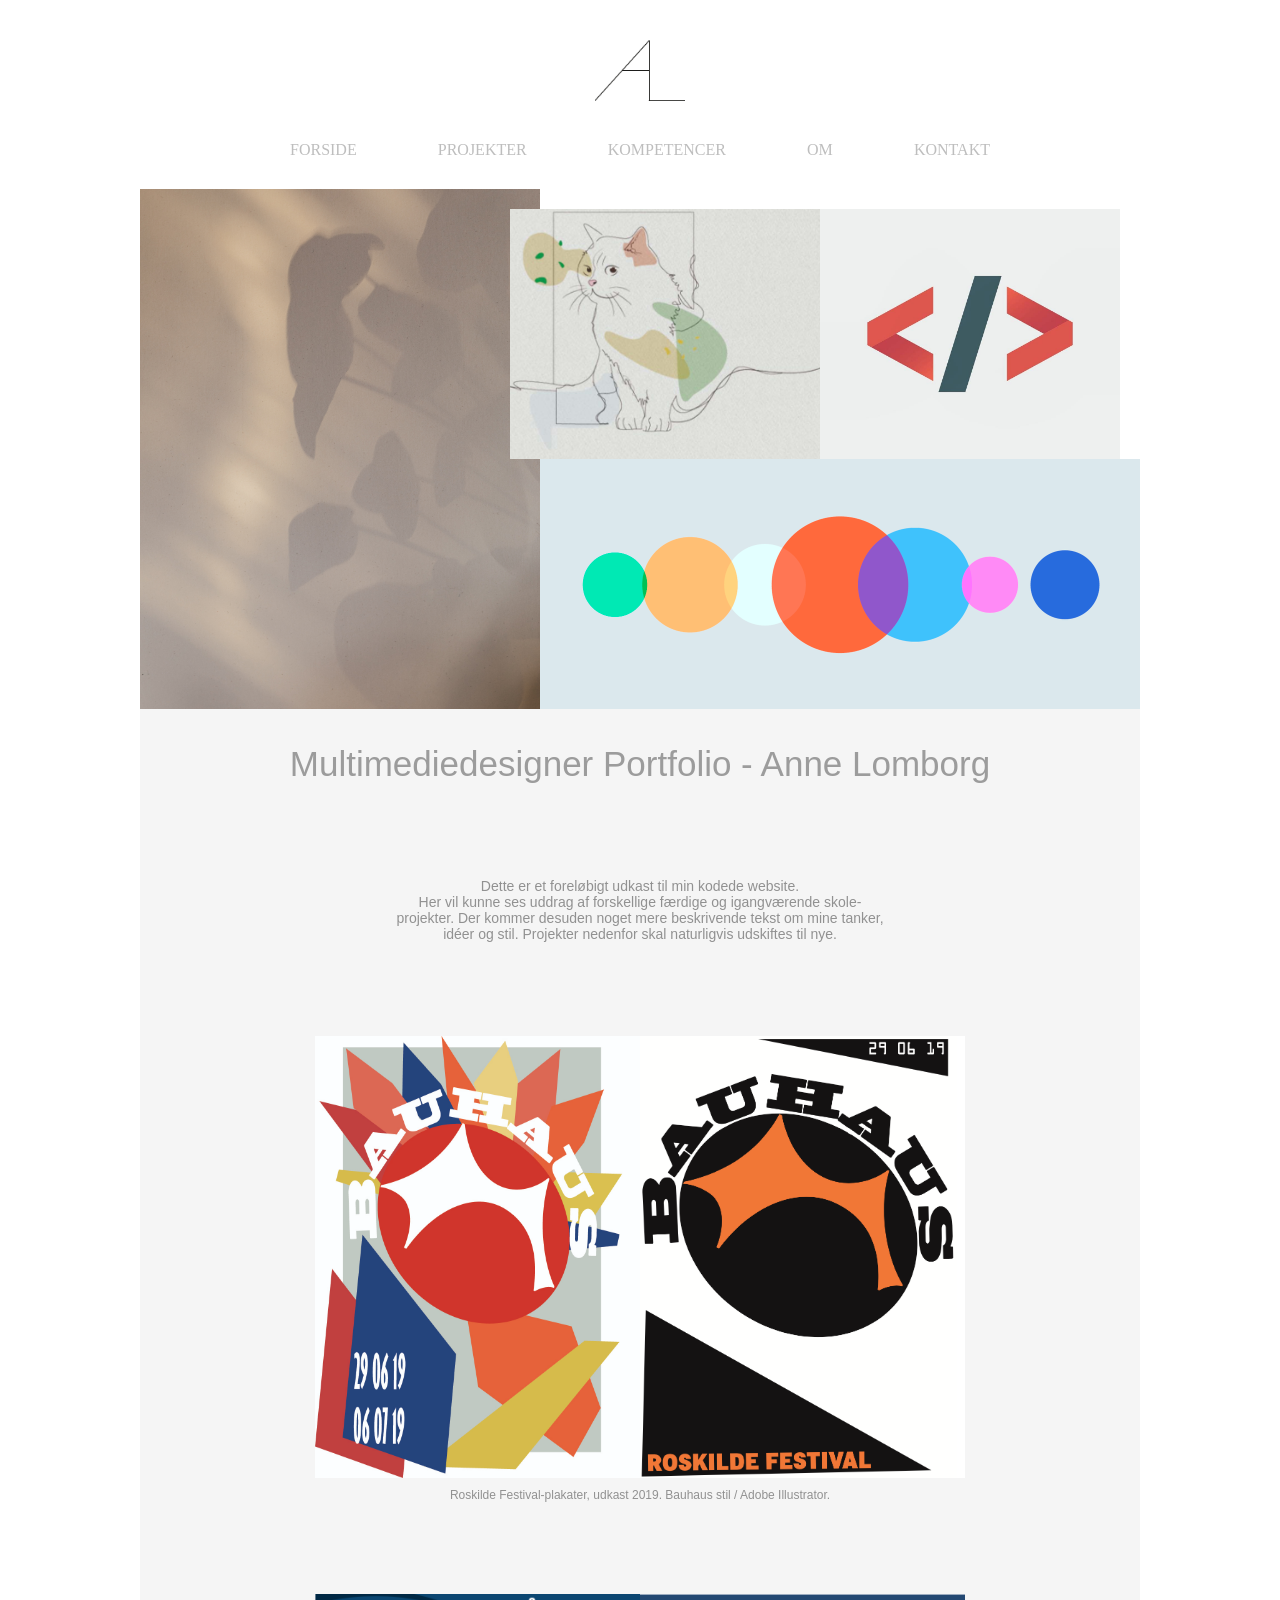
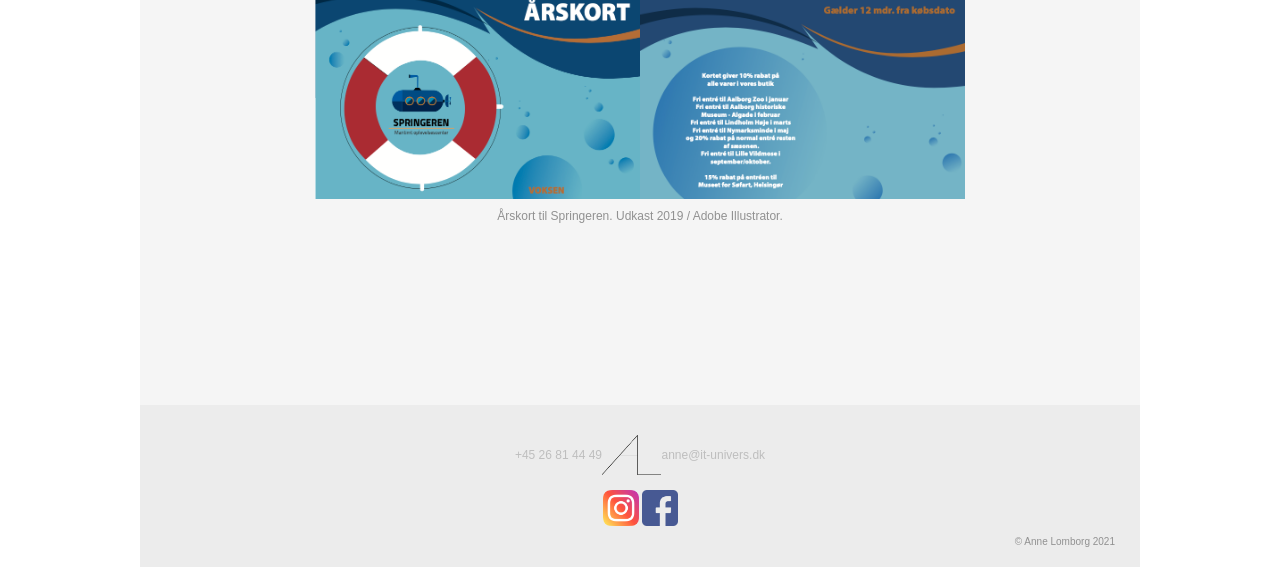
<file: index.html>
<!DOCTYPE html>
<html>
	<head>
		<link rel="stylesheet" href="styles.css"/>
		<meta name="viewport" content="width=device-width, initial-scale=1.0"/>
		<title>Portfolio Anne Lomborg</title>
		<meta charset="utf-8" />
	</head>
	<body>
		<img src="img/logoAL.png" id="logo"/>
	
		<nav id="links">
			<a href="index.html">FORSIDE</a>
			<a href="projekter.html">PROJEKTER</a>
			<a href="kompetencer.html">KOMPETENCER</a>
			<a href="om.html">OM</a>
			<a href="kontakt.html">KONTAKT</a>
		</nav>
		<div id="grid">
			<div id="item1"></div>
			<div id="item2"></div>
			<div id="item3"></div>
			<div id="item4"></div>
		</div>
<main>
		<div>
			<h1 style="text-align:center">Multimediedesigner Portfolio - Anne Lomborg</h1>
		</div>
	<div class="billedetekst1">
		<p>Dette er et foreløbigt udkast til min kodede website. <br>Her vil kunne ses uddrag af forskellige færdige og igangværende skole-projekter. Der kommer desuden noget mere beskrivende tekst om mine tanker,<br> idéer og stil. Projekter nedenfor skal naturligvis udskiftes til nye.	
		</p>
	</div>
	<div class="springeren-billeder">
		<img src="img/bauhaus1.jpg">
		<img src="img/bauhaus2.jpg">
	</div>
		<div class="billedetekst2">
			<p>Roskilde Festival-plakater, udkast 2019. Bauhaus stil / Adobe Illustrator.</p>
	</div>
	<div class="springeren-billeder">
		<img src="img/springeren1.jpg">
		<img src="img/springeren2.jpg">
	</div>
	<div class="billedetekst2">
		<p>Årskort til Springeren. Udkast 2019 / Adobe Illustrator.</p>
</div>
</main>
	<footer>
		<div class="footer-tekst">
				<a href="tel:+4426814449">+45 26 81 44 49</a>
				<img src="img/logoAL.png" class="footer-logo"/>
				<a href="mailto:anne@it-univers.dk">anne@it-univers.dk</a>
		</div>
			<div class="socialicons">
				<img src="img/instagram.png">
				<img src="img/facebook.png">
			</div>
			<div class="copyright">
				<p>&copy; Anne Lomborg 2021</p>
			</div>
		</footer>
	</body>
</html>
</file>
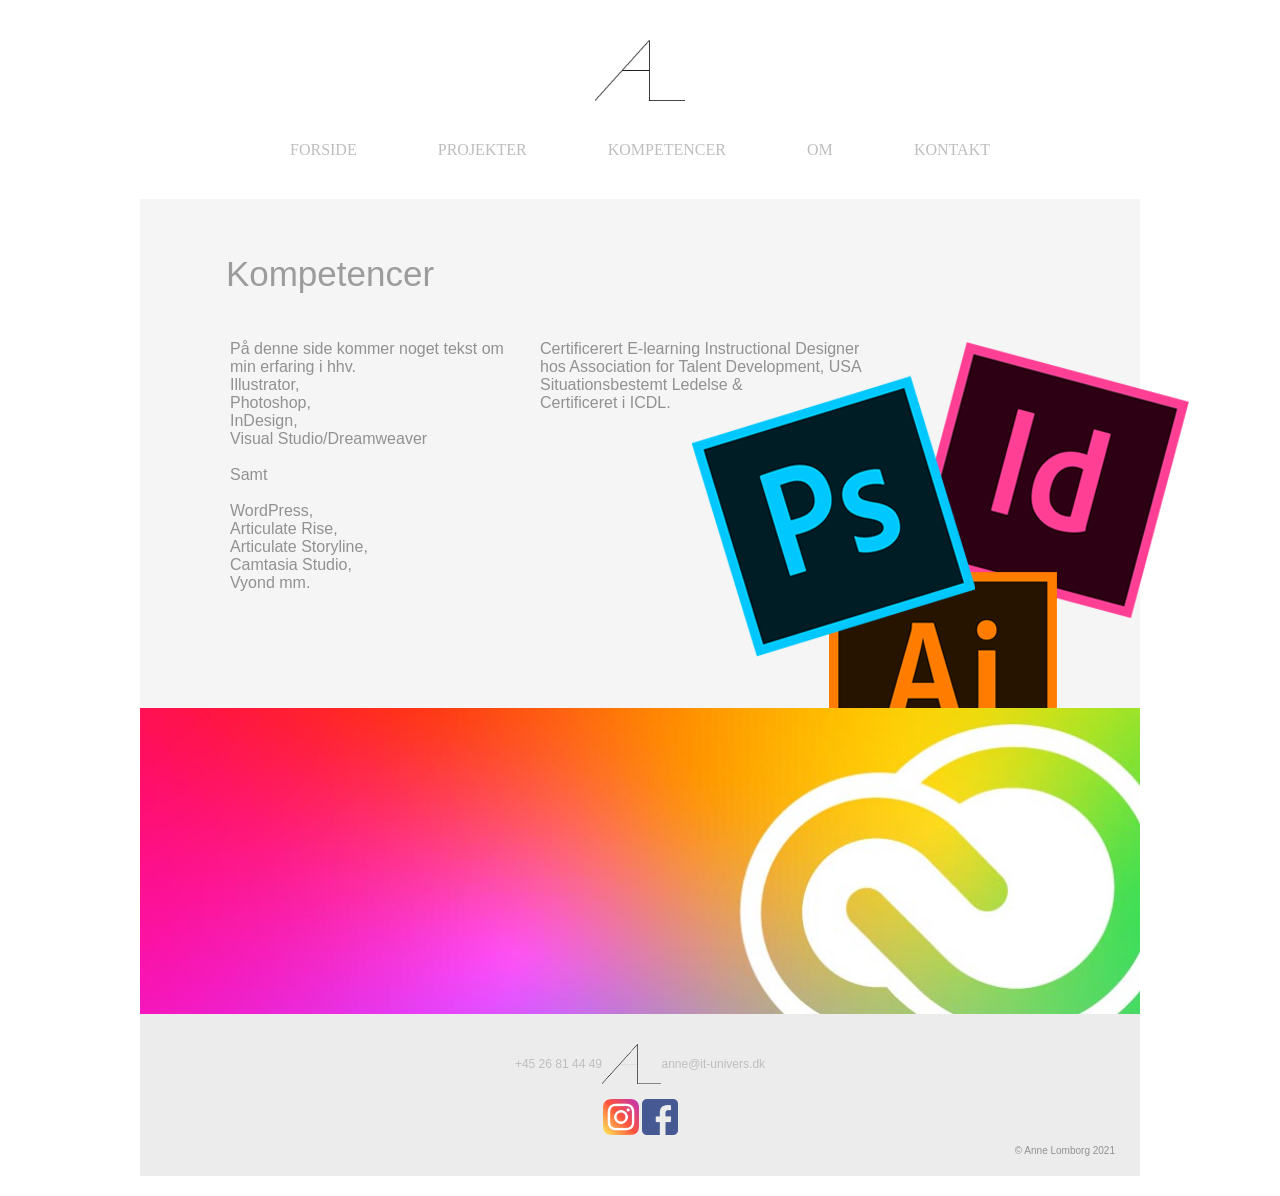
<file: kompetencer.html>
<!DOCTYPE html>
<html>

<head>
	<link rel="stylesheet" href="styles.css" />
	<meta name="viewport" content="width=device-width, initial-scale=1.0" />
	<title>Kompetencer</title>
	<meta charset="utf-8" />
</head>

<body>
	<img src="img/logoAL.png" id="logo" />

	<nav id="links">
		<a href="index.html">FORSIDE</a>
		<a href="projekter.html">PROJEKTER</a>
		<a href="kompetencer.html">KOMPETENCER</a>
		<a href="om.html">OM</a>
		<a href="kontakt.html">KONTAKT</a>
	</nav>

	<main style="padding-bottom: 0">
		<div class="h1kompetencer">
			<h1>Kompetencer</h1>
		</div>
		<div class="adobeicons">
			<img src="img/adobeicons.png">
		</div>
		<div class="tekst-kompetencer">
			<p style="max-width: 280px">På denne side kommer noget tekst om min erfaring i hhv. <br>Illustrator, <br>Photoshop, <br>InDesign,
				<br>Visual Studio/Dreamweaver <br><br>Samt<br><br> WordPress, <br>Articulate Rise,<br> Articulate
				Storyline, <br>Camtasia Studio, <br>Vyond mm.
			</p>
			<div class="tekst2-kompetencer">
				<p>Certificerert E-learning Instructional Designer <br>hos Association for Talent Development, USA
					<br>Situationsbestemt Ledelse & <br>Certificeret i ICDL.</p>
			</div>
		</div>
		<div class="cloud-billede">
			<img src="img/cloud.jpg" style="width: 100%; display: block">
		</div>
	</main>
	<footer>
		<div class="footer-tekst">
			<a href="tel:+4426814449">+45 26 81 44 49</a>
			<img src="img/logoAL.png" class="footer-logo" />
			<a href="mailto:anne@it-univers.dk">anne@it-univers.dk</a>
		</div>
		<div class="socialicons">
			<img src="img/instagram.png">
			<img src="img/facebook.png">
		</div>
		<div class="copyright">
			<p>&copy; Anne Lomborg 2021</p>
		</div>
	</footer>
</body>

</html>
</file>
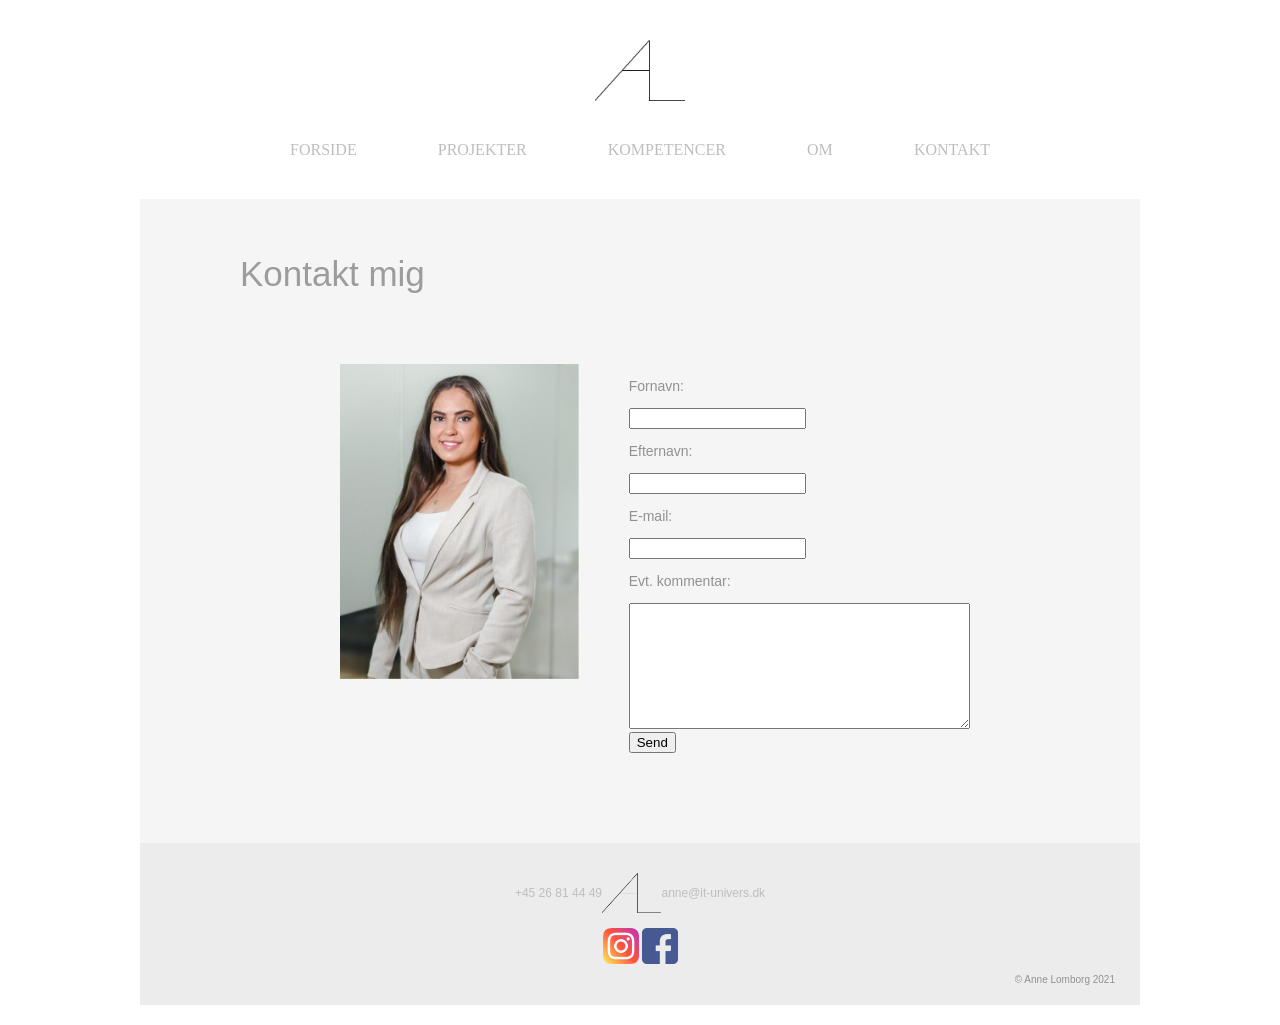
<file: kontakt.html>
<!DOCTYPE html>
<html>
	<head>
		<link rel="stylesheet" href="styles.css"/>
		<meta name="viewport" content="width=device-width, initial-scale=1.0"/>
		<title>Kontakt</title>
		<meta charset="utf-8" />
	</head>
	<body>
		<img src="img/logoAL.png" id="logo"/>

		<nav id="links">
			<a href="index.html">FORSIDE</a>
			<a href="projekter.html">PROJEKTER</a>
			<a href="kompetencer.html">KOMPETENCER</a>
			<a href="om.html">OM</a>
			<a href="kontakt.html">KONTAKT</a>
		</nav>
	<main>
		<h1 class="kontakt-overskrift">Kontakt mig</h1>
		<div class="kontakt-content">
			<img class="kontaktbillede1" src="img/profilbillede.jpg">
		<form action="send-info.php" class="kontaktformular">
			<p>Fornavn:</p>
			<input type="text" name="fornavn" required>
			<br>
			<p>Efternavn:</p>
			<input type="text" name="efternavn">
			<br>
			<p>E-mail:</p>
			<input type="email" name="email">
			<br>
			<p>Evt. kommentar:</p>
			<textarea cols="40" rows="8" name="comments"></textarea>
			<br>
			<input type="submit" value="Send">
		</form>
	</div>
	</main>
	<footer>
		<div class="footer-tekst">
				<a href="tel:+4426814449">+45 26 81 44 49</a>
				<img src="img/logoAL.png" class="footer-logo"/>
				<a href="mailto:anne@it-univers.dk">anne@it-univers.dk</a>
		</div>
			<div class="socialicons">
				<img src="img/instagram.png">
				<img src="img/facebook.png">
			</div>
			<div class="copyright">
				<p>&copy; Anne Lomborg 2021</p>
			</div>
		</footer>
    </body>
</html>
</file>
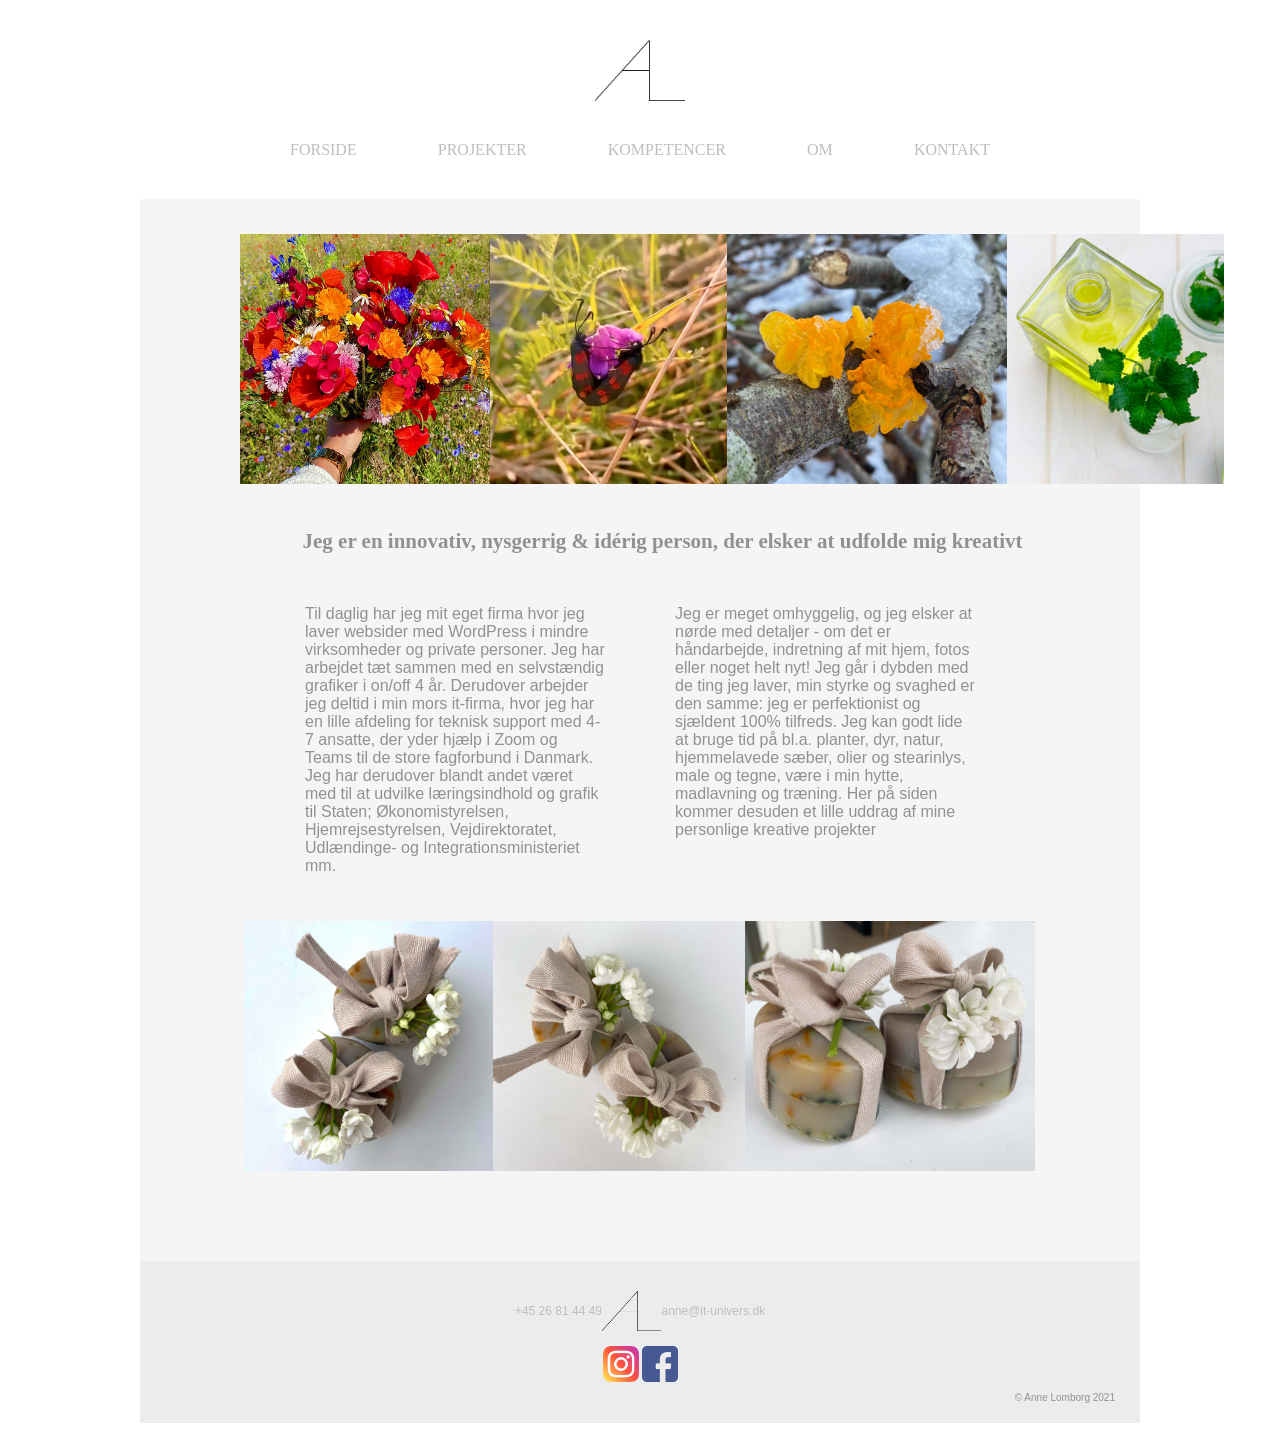
<file: om.html>
<!DOCTYPE html>
<html>

<head>
    <link rel="stylesheet" href="styles.css" />
    <meta name="viewport" content="width=device-width, initial-scale=1.0" />
    <title>Om</title>
    <meta charset="utf-8" />
</head>

<body>
    <img src="img/logoAL.png" id="logo" />

    <nav id="links">
        <a href="index.html">FORSIDE</a>
        <a href="projekter.html">PROJEKTER</a>
        <a href="kompetencer.html">KOMPETENCER</a>
        <a href="om.html">OM</a>
        <a href="kontakt.html">KONTAKT</a>
    </nav>
    <main>
        <div class="om-billeder">
            <img src="img/blomster1.jpg">
            <img src="img/biller.png">
            <img src="img/svamp.jpg">
            <img src="img/olie.jpg">
        </div>
        <div class="h2om">
            <h2>Jeg er en innovativ, nysgerrig & idérig person, der elsker at udfolde mig kreativt</h2>
        </div>
        <div class="tekster-om">
            <div class="tekst1om">
                <p>Til daglig har jeg mit eget firma hvor jeg laver websider med WordPress i mindre virksomheder og
                    private
                    personer. Jeg har arbejdet tæt sammen med en selvstændig grafiker i on/off 4 år. Derudover
                    arbejder
                    jeg deltid i min mors it-firma, hvor jeg har en lille afdeling for teknisk support med 4-7 ansatte,
                    der
                    yder hjælp i Zoom og Teams til de store fagforbund i Danmark. Jeg har derudover blandt andet
                    været
                    med til at udvilke læringsindhold og grafik til Staten; Økonomistyrelsen, Hjemrejsestyrelsen,
                    Vejdirektoratet, Udlændinge- og Integrationsministeriet mm.</p>
            </div>

            <div class="tekst1om">
                <p>Jeg er meget omhyggelig, og jeg elsker at nørde med detaljer - om det er håndarbejde, indretning af
                    mit hjem, fotos eller noget helt nyt! Jeg går i dybden med de ting jeg laver, min styrke og svaghed
                    er den samme: jeg er perfektionist og sjældent 100% tilfreds. Jeg kan godt lide at bruge tid på
                    bl.a. planter, dyr, natur, hjemmelavede sæber, olier og stearinlys, male og tegne, være i min hytte,
                    madlavning og træning. Her på siden kommer desuden et lille uddrag af mine personlige kreative
                    projekter</p>
            </div>
        </div>
        <div class="saebe-billeder">
            <img src="img/saebe1.jpg">
            <img src="img/saebe2.jpg">
            <img src="img/saebe3.jpg">
        </div>
    </main>
    <footer>
        <div class="footer-tekst">
            <a href="tel:+4426814449">+45 26 81 44 49</a>
            <img src="img/logoAL.png" class="footer-logo" />
            <a href="mailto:anne@it-univers.dk">anne@it-univers.dk</a>
        </div>
        <div class="socialicons">
            <img src="img/instagram.png">
            <img src="img/facebook.png">
        </div>
        <div class="copyright">
            <p>&copy; Anne Lomborg 2021</p>
        </div>
    </footer>
</body>

</html>
</file>
<file: styles.css>
body {
	/* Sættes til 0 hvis siden skal gå ud til kanterne af vinduet. */
	margin: 20px;
	background-color: white;
	font-family: 'Lato', Verdana, Geneva, Tahoma, sans-serif;
}

main {
	position: relative; /* til kompetencer siden's adobe billeder (position: absolute kræver dette) */
	background-color: #f5f5f5;
	margin-top: 0px;
	margin-left: auto;
	margin-right: auto;
	max-width: 1000px;
	padding-top: 35px;
	padding-bottom: 90px;
}

/* logo gennemgående på alle sider */ 
#logo {
	display: block;
	margin-top: 40px;
	margin-left: auto;
	margin-right: auto;
	margin-bottom: 40px;
	max-width: 90px;
}

/* menupunkter gennemgående på alle sider */ 
#links {
	display: flex;
	flex-direction: row;
	justify-content: space-between;
	text-decoration: none;
	font-family: 'Lato';
	font-weight: 100;
	color: rgb(194, 194, 194);
	

	max-width: 700px;
	margin-top: 30px;
	margin-left: auto;
	margin-right: auto;
	margin-bottom: 40px;
}

/* ikke besøgt menu-punkt*/
a:link {
	color: rgb(190, 190, 190);
	text-decoration: none;
  }
  
  /* besøgt menu-punkt */
  a:visited {
	color: rgb(173, 173, 173);
  }
  
  /* mouse over menu-punkt */
  a:hover {
	color: rgb(32, 32, 32);
	text-decoration: none;
  }
  
  /* valgt menu-punkt */
  a:active {
	color: rgb(190, 190, 190);
  }

#grid {
	margin-top: 50px;
}

/* billedecollage på forside */ 
#item1 {
	background: url("img/item1.jpg");
	background-position: left;
	background-size: cover;
}

#item2 {
	background: url("img/item2.jpg");
	background-position: center;
	background-size: cover;
}

#item3 {
	background: url("img/item3.jpg");
	background-position: left;
	background-size: cover;
}

#item4 {
	background: url("img/item4.jpg");
	background-position: bottom;
	background-size: cover;
}

@media (max-width: 649px) {
	#grid {
		display: flex;
		flex-direction: column;
	}

	#item1,
	#item2,
	#item3,
	#item4 {
		height: 300px;
	}
}

@media (min-width: 650px) {
	#grid {
		height: 500px;
		display: grid;
		grid-template-columns: 40% auto auto;
		grid-template-rows: auto auto;

		max-width: 1000px;
		margin-left: auto;
		margin-right: auto;
	}

	#item1 {
		grid-column-start: 1;
		grid-column-end: 2;
		grid-row-start: 1;
		grid-row-end: 3;
		margin-top: -20px;
		margin-bottom: 0px;
	}

	#item2 {
		grid-column-start: 2;
		grid-column-end: 3;
		grid-row-start: 1;
		grid-row-end: 2;

		/* Fjernes hvis at den skal gå til kanten */
		margin-left: -30px;
		margin-right: 20px;
	}

	#item3 {
		grid-column-start: 3;
		grid-column-end: 3;
		grid-row-start: 1;
		grid-row-end: 1;

		/* Fjernes hvis at den skal gå til kanten */
		margin-left: -20px;
		margin-right: 20px;
	}

	#item4 {
		grid-column-start: 2;
		grid-column-end: 4;
		grid-row-start: 2;
		grid-row-end: 3;
	}
}


h1 {
	font-weight:100;
	text-decoration: none; 
	font-size: 35px;
	color: rgb(156, 156, 156);
	text-align: left;
	margin-top: 0px;
	margin-bottom: 10px;
	margin-left: auto;
	margin-right: auto;
}


/* alle brødtekster på websitet */ 
p {
	font-weight: 100;
	text-decoration: none;
	color:rgb(145, 145, 145);
}

/* footer på alle sider */ 
footer {
	box-sizing: border-box;
	background-color: #ececec;
	display: flex;
	flex-direction: column;
	margin-top: 0px;
	margin-left: auto;
	margin-right: auto;
	max-width: 1000px;
	font-size: 10px;
	padding-top: 30px;
	padding-left: 25px;
	padding-right: 25px;
	padding-bottom: 10px;
}

.footer-tekst {
	display: flex;
	flex-direction: row;
	align-items: center;
	justify-content: center;
	font-size: 12px;
}


.footer-logo {
	height: 40px;
}



.socialicons {
	display: flex;
	flex-direction: row;
	gap: 3px;
	justify-content: center;
	align-items: center;
	margin-top: 15px;
	
}

.socialicons img {
	width: 36px;

}

.copyright {
	display: flex;
	justify-content: end;
	margin-left: auto;

}


/* forside - indhold */

.billedetekst1 {
	display: flex;
	text-align: center;
	margin-top: 80px;
	margin-left: auto;
	margin-right: auto;
	margin-bottom: 80px;
	max-width: 500px;
	font-size: 14px;
}


.forsidebilleder {
	display: flex;
	margin-left: auto;
	margin-right: auto;
}



.billedetekst2 {
	display: flex;
	justify-content: center;
	text-align: center;
	margin-top: -2px;
	margin-left: auto;
	margin-right: auto;
	margin-bottom: 80px;
	max-width: 500px;
	font-size: 12px;
}

.springeren-billeder {
	display: flex;
	flex-direction: row;
	flex-wrap: wrap;
	margin-left: auto;
	margin-right: auto;
	max-width: 650px;
	padding-left: 20px;
	padding-right: 20px;
}

.springeren-billeder img {
	min-width: 325px;
    max-width: 50%;
    margin-left: auto;
    margin-right: auto;
}

.billedetekst3 {
	font-size: 12px;
	display: flex;
	text-align: center;
	margin-top: -15px;
	margin-left: auto;
	margin-right: auto;
	margin-bottom: 0;
	max-width: 300px;
}




/* --------- projekter side --------- */

.h1projekter {
	display: flex;
	justify-content: start;
	size: 18px;
	margin-top: 20px;
	margin-left: 63px;
	margin-right: 650px;
	margin-bottom: 20px;
}

.tekst1projekter {
	font-size: 16px;
	color: rgb(32, 32, 32);
	justify-content: start;
	margin-top: 30px;
	margin-left: 70px;
	margin-bottom: 70px;
	max-width: 540px;

}
.portfolio-billeder {
	display: flex;
	height: 400px;
	justify-content: center;
	margin-top: 30px;
	margin-left: auto;
	margin-right: auto;
	margin-bottom: 0;
}

.portfolio-tekster {
	font-size: 12px;
	display: flex;
	text-align: center;
	margin-top: 0px;
	margin-left: auto;
	margin-right: auto;
	margin-bottom: 0;
	max-width: 300px;
}

.billederflow1 {
	display: flex;
	height: 450px;
	width: auto;
	justify-content: end;
	margin-top: 60px;
	margin-left: 150px;
	margin-right: 70px;
}

.billederflow1tekst {
	font-size: 12px;
	display: flex;
	text-align: center;
	margin-left: auto;
	margin-right: auto;
	margin-bottom: 0;
	max-width: 300px;
}

.mosteriet {
	display: flex;
	height: 550px;
	width: auto;
	margin-top: 100px;
	margin-left: -20px;
	margin-right: auto;
}

.billederflow1tekst2 {
	font-size: 12px;
	display: flex;
	text-align: center;
	margin-left: auto;
	margin-right: auto;
	margin-bottom: 0;
	max-width: 300px;
}

.folkeblad {
	display: flex;
	height: 400px;
	width: auto;
	justify-content: center;
	margin-top: 90px;
	margin-left: auto;
	margin-right: auto;
}

.billederflow1tekst3 {
	font-size: 12px;
	display: flex;
	text-align: center;
	margin-left: auto;
	margin-right: auto;
	margin-bottom: 0;
	max-width: 300px;
}

.biosam {
	display: flex;
	height: 300px;
	width: auto;
	justify-content: center;
	margin-top: 50px;
	margin-left: auto;
	margin-right: auto;
}

.billederflow1tekst4 {
	font-size: 12px;
	display: flex;
	text-align: center;
	margin-left: auto;
	margin-right: auto;
	margin-bottom: 0;
	max-width: 300px;
}

.folder {
	display: flex;
	justify-content: center;
	max-width: auto;
	height: 450px;
	margin-top: 70px;
	margin-left: auto;
	margin-right: auto;
}

.billederflow1tekst5 {
	font-size: 12px;
	display: flex;
	text-align: center;
	margin-left: auto;
	margin-right: auto;
	margin-bottom: 0;
	max-width: 300px;
}







/* --------- kompetencer side --------- */

.h1kompetencer {
	display: flex;
	size: 18px;
	margin-top: 20px;
	margin-left: 0px;
	margin-right: 620px;
	margin-bottom: 20px;
}

.h2kompetencer {
	display: flex;
	size: 16px;
	margin-top: 20px;
	margin-left: 0px;
	margin-right: 620px;
	margin-bottom: 20px;

}

.adobeicons {
	position: absolute;
	right: -50px;
}

.tekst-kompetencer {
	display: flex;
	font-weight: 100;
	text-decoration: none;
	margin-top: 0px;
	margin-left: 30px;
	margin-right: auto; 
	margin-bottom: 10px;
	max-width: 800px;
	color:rgb(145, 145, 145);
	padding-left: 60px;
}

.cloud-billede {
	margin-top: 100px;
	position: relative;
	z-index: 0;
}

.tekst2-kompetencer {
	text-align: left;
	max-width: 800px;
	margin-left: 30px;
	margin-right: auto;
	margin-bottom: 15px;
}


/* --------- om side --------- */

.h1om {
	font-family: 'Lato';
	font-weight: 100;
	text-align: center;
	font-size: 14px;
	color:rgb(145, 145, 145);
	margin-left: 45px;
}

.h2om {
	font-family: 'Lato';
	font-weight: 100;
	text-align: center;
	font-size: 14px;
	color:rgb(145, 145, 145);
	margin-top: 45px;
	margin-left: 45px;
}

.om-billeder {
	display: flex;
	justify-content: top;
	height: 250px;
	width: auto;
	margin-top: 0px;
	margin-left: 100px;
	margin-right: auto;
}


.tekster-om {
	display: flex;
	flex-direction: row;
	flex-wrap: wrap;
	gap: 70px;
	text-align: left;
	justify-content: center;
	margin-top: 35px;
	margin-bottom: 30px;

}

.tekst1om {
	max-width: 300px;

}

.saebe-billeder {
	display: flex;
	justify-content: center;
	height: 250px;
	width: auto;
	margin-top: 0px;
	margin-left: auto;
	margin-right: auto;
}

/* --------- kontakt side --------- */

.kontakt-content {
	display: flex;
	font-size: 100px;
	text-justify: auto;
	margin-left: 100px;
	margin-right: 100px;
}

.kontakt-overskrift {
	margin-top: 20px;
	margin-left: 100px;

}
.kontaktbillede1 {
	display: flex;
	width: auto; 
	height: 315px;
	margin-top: 60px;
	margin-left: 100px;
}


.kontaktformular {
	font-size: 14px;
	font-weight: lighter;
	margin-top: 60px;
	margin-left: 50px;
	margin-right: 50px;
}
</file>
